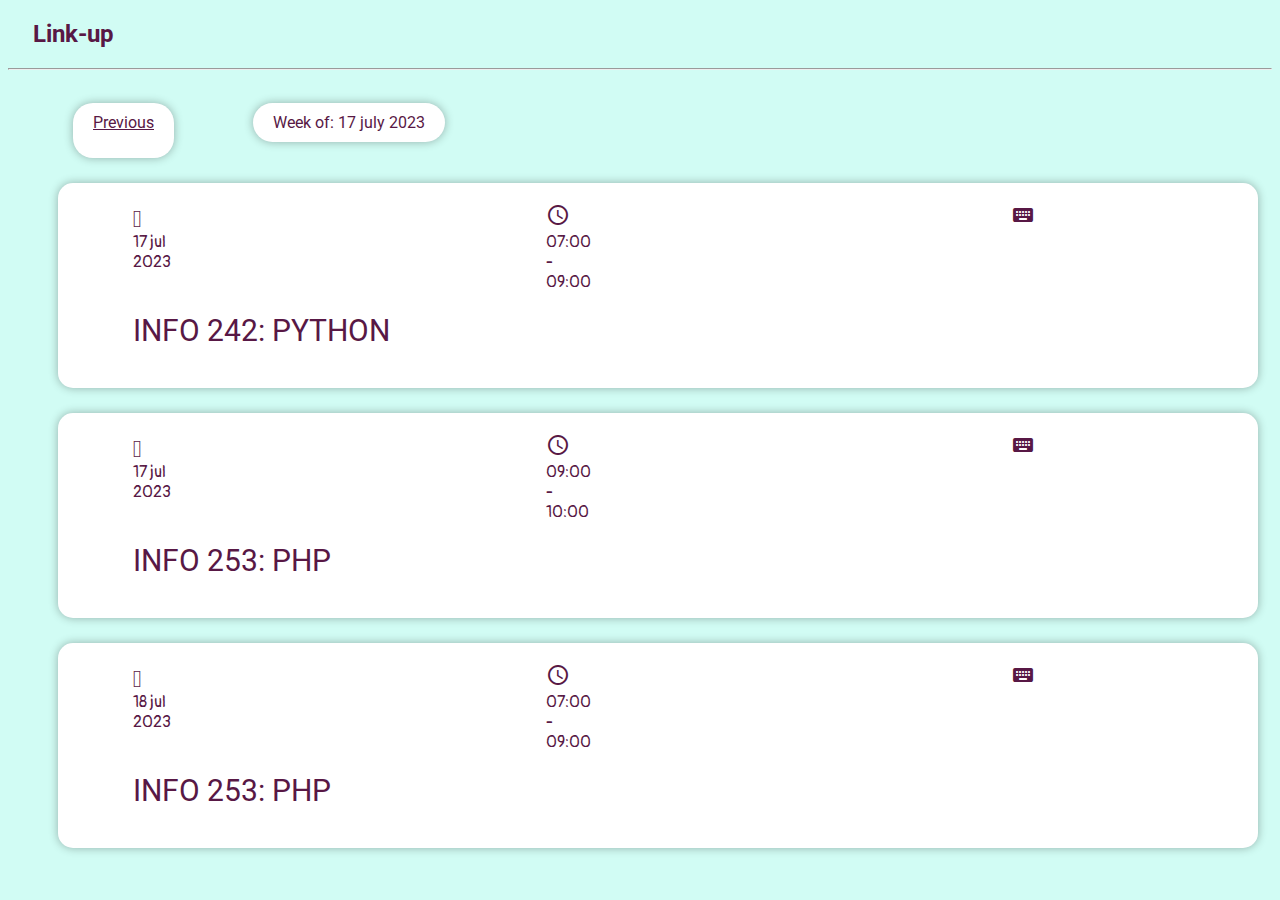
<file: index.html>
<!DOCTYPE html>
<html lang="en">
<head>
    <meta charset="UTF-8">
    <meta http-equiv="X-UA-Compatible" content="IE=edge">
    <meta name="viewport" content="width=device-width, initial-scale=1.0">
    <link rel="stylesheet" href="css/css.css">
    <link rel="preconnect" href="https://fonts.googleapis.com">
    <link rel="preconnect" href="https://fonts.googleapis.com">
<link rel="preconnect" href="https://fonts.gstatic.com" crossorigin>
<link href="https://fonts.googleapis.com/css2?family=Roboto:wght@500&display=swap" rel="stylesheet">
<link rel="preconnect" href="https://fonts.googleapis.com">
<link rel="preconnect" href="https://fonts.gstatic.com" crossorigin>
<link href="https://fonts.googleapis.com/css2?family=Pangolin&display=swap" rel="stylesheet">    
<link rel="stylesheet" href="https://fonts.googleapis.com/icon?family=Material+Icons">

<title>17 july 2023</title>
</head>
<body>
    <div class="main">
        <div class="title">
            <h2>Link-up</h2>
             <hr>
         </div>
         
         <div class="table">
            <div class="button">
                <a class="previous" href="#" onclick="affiche()">Previous</a>
                <div id="monDiv" class="mesElements" >
                    <a class="date_link"  href="html/july_10.html">10 july 2023</a>
                    <a class="date_link"  href="html/july_03.html">03 july 2023</a>
                    <a class="date_link"  href="html/june_26.html">26 june 2023</a>
                </div>
            </div>
            <div class="column">
                 <p class="button" >Week of: 17 july 2023</p>
            </div>
        </div>
        <div class="schedule">
            <div class="module">
                    <div class="inmodule">
                        <p class="date">
                            <span class="icon">&#xe935;</span>
                            17 jul 2023
                        </p>
                        <p class="hour">
                            <span class="icon">&#xe8b5;</span>
                            07:00 - 09:00
                        </p>
                        <a href="#" class="lien" onclick="toggleTable('table1')"> 
                            <span class="material-icons">keyboard_double_arrow_down</span>
                        </a>
                    </div>
                        <p class="subject" > INFO 242: PYTHON</p>
                
                        <table id="table1">
                            <tr>
                            <th>FullName</th>
                            <th>Class</th>
                            <th>Number</th>
                            </tr>
                            <tr>
                            <td>RASAMIMANANA Eudoxie</td>
                            <td>L1G2</td>
                            <td>31</td>
                            </tr>
                            <tr>
                            <td>RAVELOARIMANANA Elinah</td>
                            <td>L1G2</td>
                            <td>25</td>
                            </tr>
                        </table>
            </div>  
            <div class="module">
                <div class="inmodule">
                    <p class="date">
                        <span class="icon">&#xe935;</span>
                        17 jul 2023
                    </p>
                    <p class="hour">
                        <span class="icon">&#xe8b5;</span>
                        09:00 - 10:00
                    </p>
                    <a href="#" class="lien" onclick="toggleTable('table2')"> 
                        <span class="material-icons">keyboard_double_arrow_down</span>
                    </a>
                </div>
                    <p class="subject" > INFO 253: PHP</p>
            
                    <table id="table2">
                        <tr>
                        <th>Fullname</th>
                        <th>Class</th>
                        <th>Number</th>
                        </tr>
                        <tr>
                        <td>RASAMIMANANA Eudoxie</td>
                        <td>L1G2</td>
                        <td>31</td>
                        </tr>
                        <tr>
                        <td>RAVELOARIMANANA Elinah</td>
                        <td>L1G2</td>
                        <td>25</td>
                        </tr>
                    </table>
        
             </div>  
            <div class="module">
                <div class="inmodule">
                    <p class="date">
                        <span class="icon">&#xe935;</span>
                        18 jul 2023
                    </p>
                    <p class="hour">
                        <span class="icon">&#xe8b5;</span>
                        07:00 - 09:00
                    </p>
                    <a href="#" class="lien"  onclick="toggleTable('table3')"> 
                        <span class="material-icons">keyboard_double_arrow_down</span>
                        
                    </a>
                </div>
                <p class="subject" > INFO 253: PHP</p>
            </div>
        </div>
        
    </div>  
    
    <script src="js/table.js"></script>
</body>
</html>
</file>
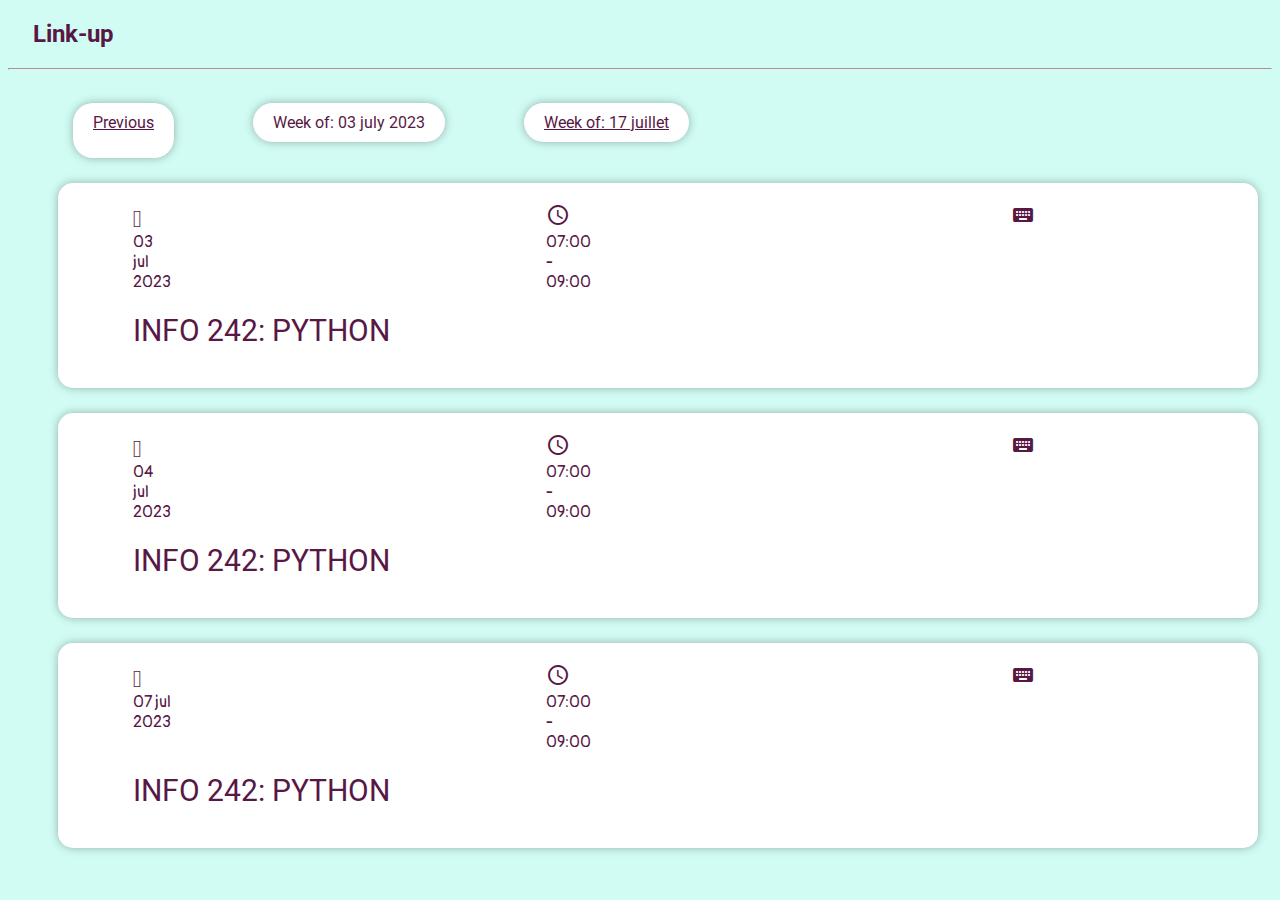
<file: html/july_03.html>
<!DOCTYPE html>
<html lang="en">
<head>
    <meta charset="UTF-8">
    <meta http-equiv="X-UA-Compatible" content="IE=edge">
    <meta name="viewport" content="width=device-width, initial-scale=1.0">
    <link rel="stylesheet" href="../css/css.css">
    <link rel="preconnect" href="https://fonts.googleapis.com">
    <link rel="preconnect" href="https://fonts.googleapis.com">
<link rel="preconnect" href="https://fonts.gstatic.com" crossorigin>
<link href="https://fonts.googleapis.com/css2?family=Roboto:wght@500&display=swap" rel="stylesheet">
<link rel="preconnect" href="https://fonts.googleapis.com">
<link rel="preconnect" href="https://fonts.gstatic.com" crossorigin>
<link href="https://fonts.googleapis.com/css2?family=Pangolin&display=swap" rel="stylesheet">    
<link rel="stylesheet" href="https://fonts.googleapis.com/icon?family=Material+Icons">

<title>03 july 2023</title>
</head>
<body>
    <div class="main">
        <div class="title">
            <h2>Link-up</h2>
             <hr>
         </div>
         
         <div class="table">
            <div class="button">
                <a class="previous" href="#" onclick="affiche()">Previous</a>
                <div id="monDiv" class="mesElements" >
                    <a class="date_link"  href="../html/july_10.html">10 july 2023</a>
                    <a class="date_link"  href="../html/july_03.html">03 july 2023</a>
                    <a class="date_link"  href="../html/june_26.html">26 june 2023</a>
                </div>
            </div>
            <div class="column">
                 <p class="button" >Week of: 03 july 2023</p>
            </div>
            
            <div class="column" >
                <a class="button" id="actual_date" href="../index.html">Week of: 17 juillet</a>
            </div>
          
        </div>
        <div class="schedule">
            <div class="module">
                    <div class="inmodule">
                        <p class="date">
                            <span class="icon">&#xe935;</span>
                            03 jul 2023
                        </p>
                        <p class="hour">
                            <span class="icon">&#xe8b5;</span>
                            07:00 - 09:00
                        </p>
                        <a href="#" class="lien" onclick="toggleTable('table16')"> 
                            <span class="material-icons">keyboard_double_arrow_down</span>
                        </a>
                    </div>
                    <p class="subject" > INFO 242: PYTHON</p>
                
                        <table id="table16">
                            <tr>
                            <th>Name</th>
                            <th>Surname</th>
                            <th>Number</th>
                            </tr>
                            <tr>
                            <td>RASAMIMANANA</td>
                            <td>Eudoxie</td>
                            <td>31</td>
                            </tr>
                            <tr>
                            <td>RAVELOARIMANANA</td>
                            <td>Elinah</td>
                            <td>25</td>
                            </tr>
                        </table>
            </div>  
            <div class="module">
                <div class="inmodule">
                    <p class="date">
                        <span class="icon">&#xe935;</span>
                        04 jul 2023
                    </p>
                    <p class="hour">
                        <span class="icon">&#xe8b5;</span>
                        07:00 - 09:00
                    </p>
                    <a href="#" class="lien" onclick="toggleTable('table17')"> 
                        <span class="material-icons">keyboard_double_arrow_down</span>
                    </a>
                </div>
                <p class="subject" > INFO 242: PYTHON</p>
            
                    <table id="table17">
                        <tr>
                        <th>Name</th>
                        <th>Surname</th>
                        <th>Number</th>
                        </tr>
                        <tr>
                        <td>RASAMIMANANA</td>
                        <td>Eudoxie</td>
                        <td>31</td>
                        </tr>
                        <tr>
                        <td>RAVELOARIMANANA</td>
                        <td>Elinah</td>
                        <td>25</td>
                        </tr>
                    </table>
        
             </div>  
            <div class="module">
                <div class="inmodule">
                    <p class="date">
                        <span class="icon">&#xe935;</span>
                        07 jul 2023
                    </p>
                    <p class="hour">
                        <span class="icon">&#xe8b5;</span>
                        07:00 - 09:00
                    </p>
                    <a href="#" class="lien" onclick="toggleTable('table18')"> 
                        <span class="material-icons">keyboard_double_arrow_down</span>
                        
                    </a>
                </div>
                <p class="subject" > INFO 242: PYTHON</p>
            </div>
        </div>
        
    </div>  
    
    <script src="../js/table.js"></script>
</body>
</html>
</file>
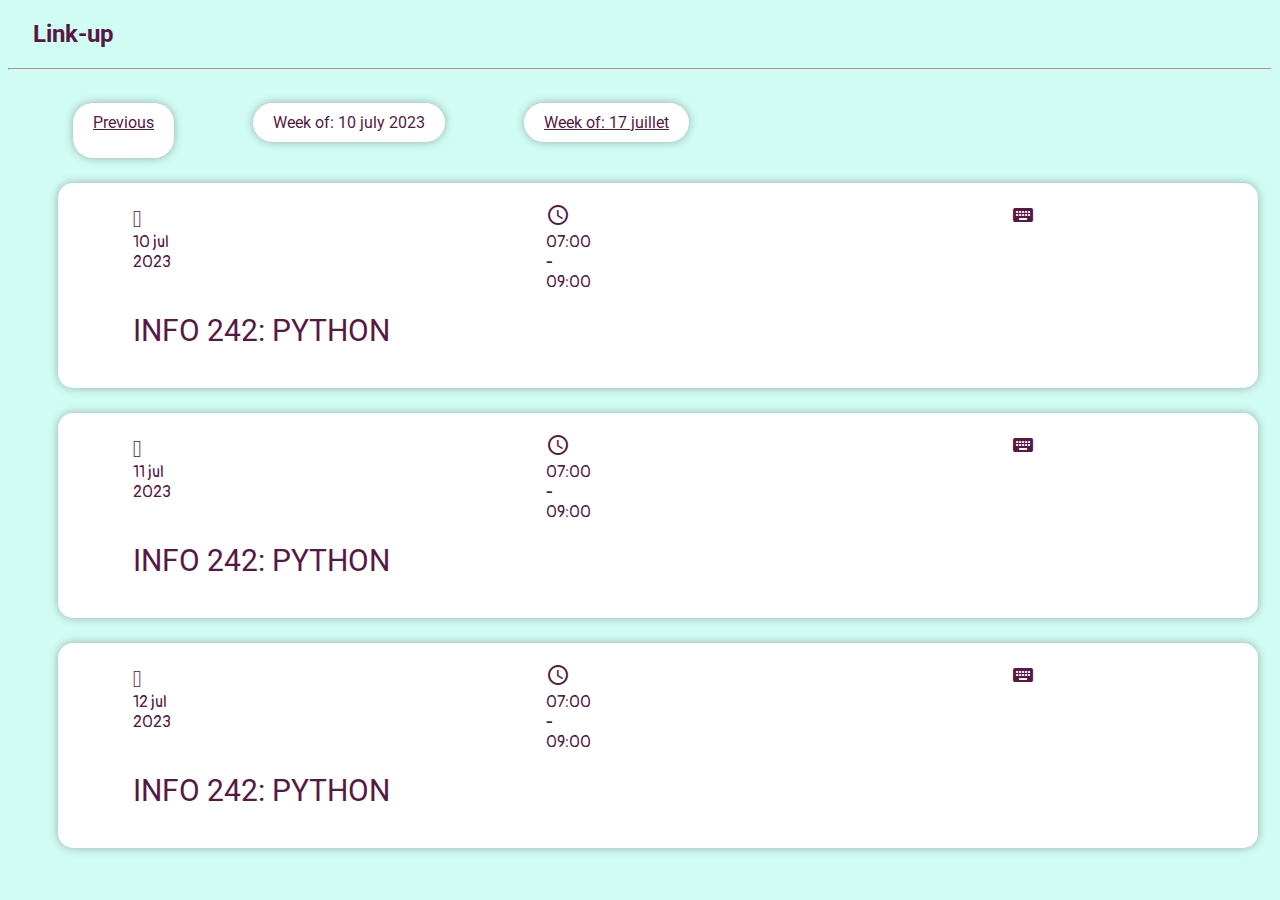
<file: html/july_10.html>
<!DOCTYPE html>
<html lang="en">
<head>
    <meta charset="UTF-8">
    <meta http-equiv="X-UA-Compatible" content="IE=edge">
    <meta name="viewport" content="width=device-width, initial-scale=1.0">
    <link rel="stylesheet" href="../css/css.css">
    <link rel="preconnect" href="https://fonts.googleapis.com">
    <link rel="preconnect" href="https://fonts.googleapis.com">
<link rel="preconnect" href="https://fonts.gstatic.com" crossorigin>
<link href="https://fonts.googleapis.com/css2?family=Roboto:wght@500&display=swap" rel="stylesheet">
<link rel="preconnect" href="https://fonts.googleapis.com">
<link rel="preconnect" href="https://fonts.gstatic.com" crossorigin>
<link href="https://fonts.googleapis.com/css2?family=Pangolin&display=swap" rel="stylesheet">    
<link rel="stylesheet" href="https://fonts.googleapis.com/icon?family=Material+Icons">

<title>10 july 2023</title>
</head>
<body>
    <div class="main">
        <div class="title">
            <h2>Link-up</h2>
             <hr>
         </div>
         
         <div class="table">
            <div class="button">
                <a class="previous" href="#" onclick="affiche()">Previous</a>
                <div id="monDiv" class="mesElements" >
                    <a class="date_link"  href="../html/july_10.html">10 july 2023</a>
                    <a class="date_link"  href="../html/july_03.html">03 july 2023</a>
                    <a class="date_link"  href="../html/june_26.html">26 june 2023</a>
                </div>
            </div>
            <div class="column">
                 <p class="button" >Week of: 10 july 2023</p>
            </div>
            <div class="column" >
                <a class="button" id="actual_date"  href="../index.html">Week of: 17 juillet</a>
            </div>
        </div>
        
        <div class="schedule">
            <div class="module">
                    <div class="inmodule">
                        <p class="date">
                            <span class="icon">&#xe935;</span>
                            10 jul 2023
                        </p>
                        <p class="hour">
                            <span class="icon">&#xe8b5;</span>
                            07:00 - 09:00
                        </p>
                        <a href="#" class="lien" onclick="toggleTable('table13')"> 
                            <span class="material-icons">keyboard_double_arrow_down</span>
                        </a>
                    </div>
                    <p class="subject" > INFO 242: PYTHON</p>
                
                        <table id="table13">
                            <tr>
                            <th>Name</th>
                            <th>Surname</th>
                            <th>Number</th>
                            </tr>
                            <tr>
                            <td>RASAMIMANANA</td>
                            <td>Eudoxie</td>
                            <td>31</td>
                            </tr>
                            <tr>
                            <td>RAVELOARIMANANA</td>
                            <td>Elinah</td>
                            <td>25</td>
                            </tr>
                        </table>
            </div>  
            <div class="module">
                <div class="inmodule">
                    <p class="date">
                        <span class="icon">&#xe935;</span>
                        11 jul 2023
                    </p>
                    <p class="hour">
                        <span class="icon">&#xe8b5;</span>
                        07:00 - 09:00
                    </p>
                    <a href="#" class="lien" onclick="toggleTable('table14')"> 
                        <span class="material-icons">keyboard_double_arrow_down</span>
                    </a>
                </div>
                <p class="subject" > INFO 242: PYTHON</p>
            
                    <table id="table14">
                        <tr>
                        <th>Name</th>
                        <th>Surname</th>
                        <th>Number</th>
                        </tr>
                        <tr>
                        <td>RASAMIMANANA</td>
                        <td>Eudoxie</td>
                        <td>31</td>
                        </tr>
                        <tr>
                        <td>RAVELOARIMANANA</td>
                        <td>Elinah</td>
                        <td>25</td>
                        </tr>
                    </table>
        
             </div>  
            <div class="module">
                <div class="inmodule">
                    <p class="date">
                        <span class="icon">&#xe935;</span>
                        12 jul 2023
                    </p>
                    <p class="hour">
                        <span class="icon">&#xe8b5;</span>
                        07:00 - 09:00
                    </p>
                    <a href="#" class="lien" onclick="toggleTable('table15')"> 
                        <span class="material-icons">keyboard_double_arrow_down</span>
                        
                    </a>
                </div>
                <p class="subject" > INFO 242: PYTHON</p>
            </div>
        </div>
        
    </div>  
    
    <script src="../js/table.js"></script>
</body>
</html>
</file>
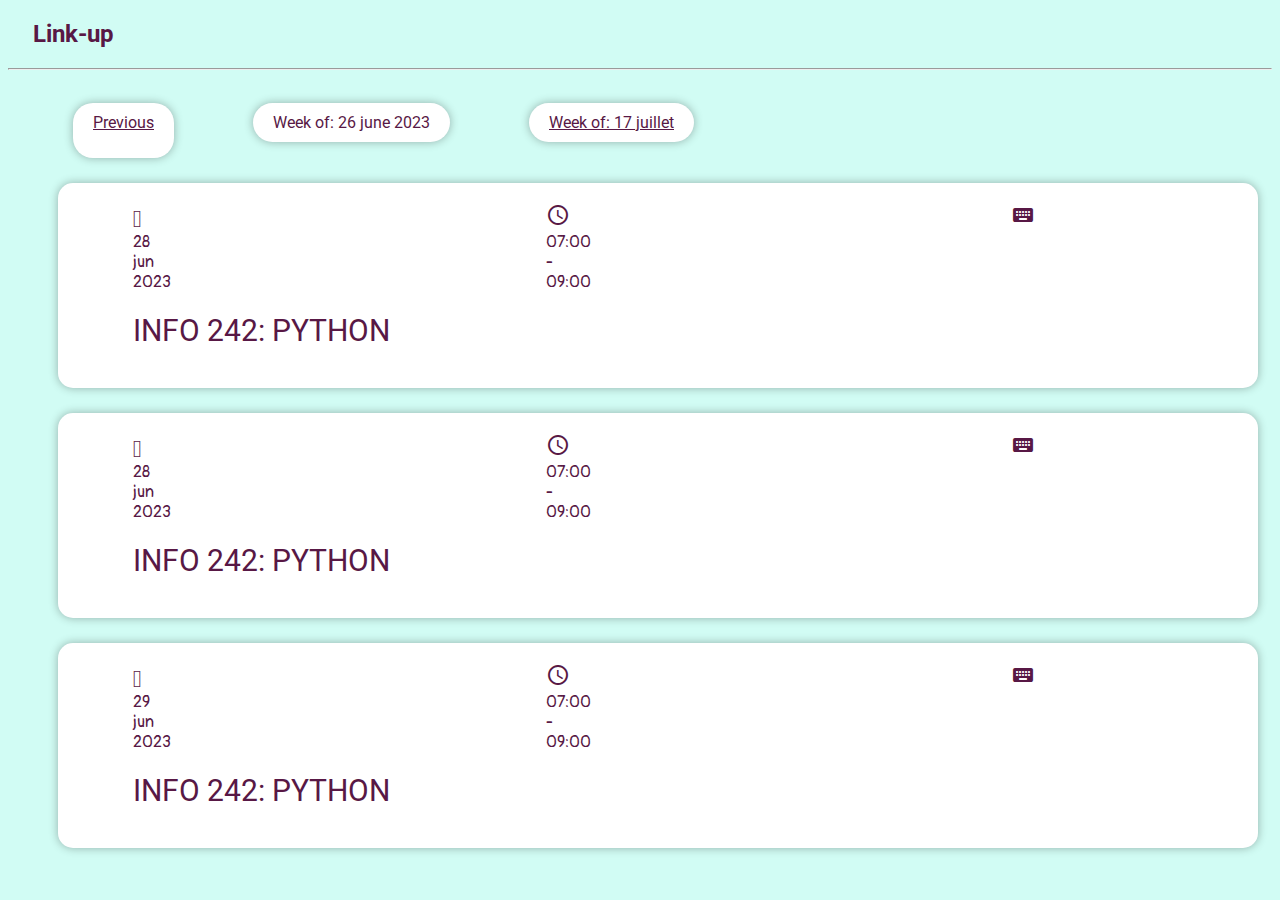
<file: html/june_26.html>
<!DOCTYPE html>
<html lang="en">
<head>
    <meta charset="UTF-8">
    <meta http-equiv="X-UA-Compatible" content="IE=edge">
    <meta name="viewport" content="width=device-width, initial-scale=1.0">
    <link rel="stylesheet" href="../css/css.css">
    <link rel="preconnect" href="https://fonts.googleapis.com">
    <link rel="preconnect" href="https://fonts.googleapis.com">
<link rel="preconnect" href="https://fonts.gstatic.com" crossorigin>
<link href="https://fonts.googleapis.com/css2?family=Roboto:wght@500&display=swap" rel="stylesheet">
<link rel="preconnect" href="https://fonts.googleapis.com">
<link rel="preconnect" href="https://fonts.gstatic.com" crossorigin>
<link href="https://fonts.googleapis.com/css2?family=Pangolin&display=swap" rel="stylesheet">    
<link rel="stylesheet" href="https://fonts.googleapis.com/icon?family=Material+Icons">

<title>26 june 2023</title>
</head>
<body>
    <div class="main">
        <div class="title">
            <h2>Link-up</h2>
             <hr>
         </div>
         
         <div class="table">
            <div class="button">
                <a class="previous" href="#" onclick="affiche()">Previous</a>
                <div id="monDiv" class="mesElements" >
                    <a class="date_link"  href="../html/july_10.html">10 july 2023</a>
                    <a class="date_link"  href="../html/july_03.html">03 july 2023</a>
                    <a class="date_link"  href="../html/june_26.html">26 june 2023</a>
                </div>
            </div>
            <div class="column">
                 <p class="button" >Week of: 26 june 2023</p>
            </div>
            <div class="column" >
                <a class="button" id="actual_date" href="../index.html">Week of: 17 juillet</a>
            </div>
        </div>
        
        <div class="schedule">
            <div class="module">
                    <div class="inmodule">
                        <p class="date">
                            <span class="icon">&#xe935;</span>
                            28 jun 2023
                        </p>
                        <p class="hour">
                            <span class="icon">&#xe8b5;</span>
                            07:00 - 09:00
                        </p>
                        <a href="#" class="lien" onclick="toggleTable('table10')"> 
                            <span class="material-icons">keyboard_double_arrow_down</span>
                        </a>
                    </div>
                    <p class="subject" > INFO 242: PYTHON</p>
                
                        <table id="table10">
                            <tr>
                            <th>Name</th>
                            <th>Surname</th>
                            <th>Number</th>
                            </tr>
                            <tr>
                            <td>RASAMIMANANA</td>
                            <td>Eudoxie</td>
                            <td>31</td>
                            </tr>
                            <tr>
                            <td>RAVELOARIMANANA</td>
                            <td>Elinah</td>
                            <td>25</td>
                            </tr>
                        </table>
            </div>  
            <div class="module">
                <div class="inmodule">
                    <p class="date">
                        <span class="icon">&#xe935;</span>
                        28 jun 2023
                    </p>
                    <p class="hour">
                        <span class="icon">&#xe8b5;</span>
                        07:00 - 09:00
                    </p>
                    <a href="#" class="lien" onclick="toggleTable('table11')"> 
                        <span class="material-icons">keyboard_double_arrow_down</span>
                    </a>
                </div>
                <p class="subject" > INFO 242: PYTHON</p>
            
                    <table id="table11">
                        <tr>
                        <th>Name</th>
                        <th>Surname</th>
                        <th>Number</th>
                        </tr>
                        <tr>
                        <td>RASAMIMANANA</td>
                        <td>Eudoxie</td>
                        <td>31</td>
                        </tr>
                        <tr>
                        <td>RAVELOARIMANANA</td>
                        <td>Elinah</td>
                        <td>25</td>
                        </tr>
                    </table>
        
             </div>  
            <div class="module">
                <div class="inmodule">
                    <p class="date">
                        <span class="icon">&#xe935;</span>
                        29 jun 2023
                    </p>
                    <p class="hour">
                        <span class="icon">&#xe8b5;</span>
                        07:00 - 09:00
                    </p>
                    <a href="#" class="lien" onclick="toggleTable('table12')"> 
                        <span class="material-icons">keyboard_double_arrow_down</span>
                        
                    </a>
                </div>
                <p class="subject" > INFO 242: PYTHON</p>
            </div>
        </div>
        
    </div>  
    
    <script src="../js/table.js"></script>
</body>
</html>
</file>
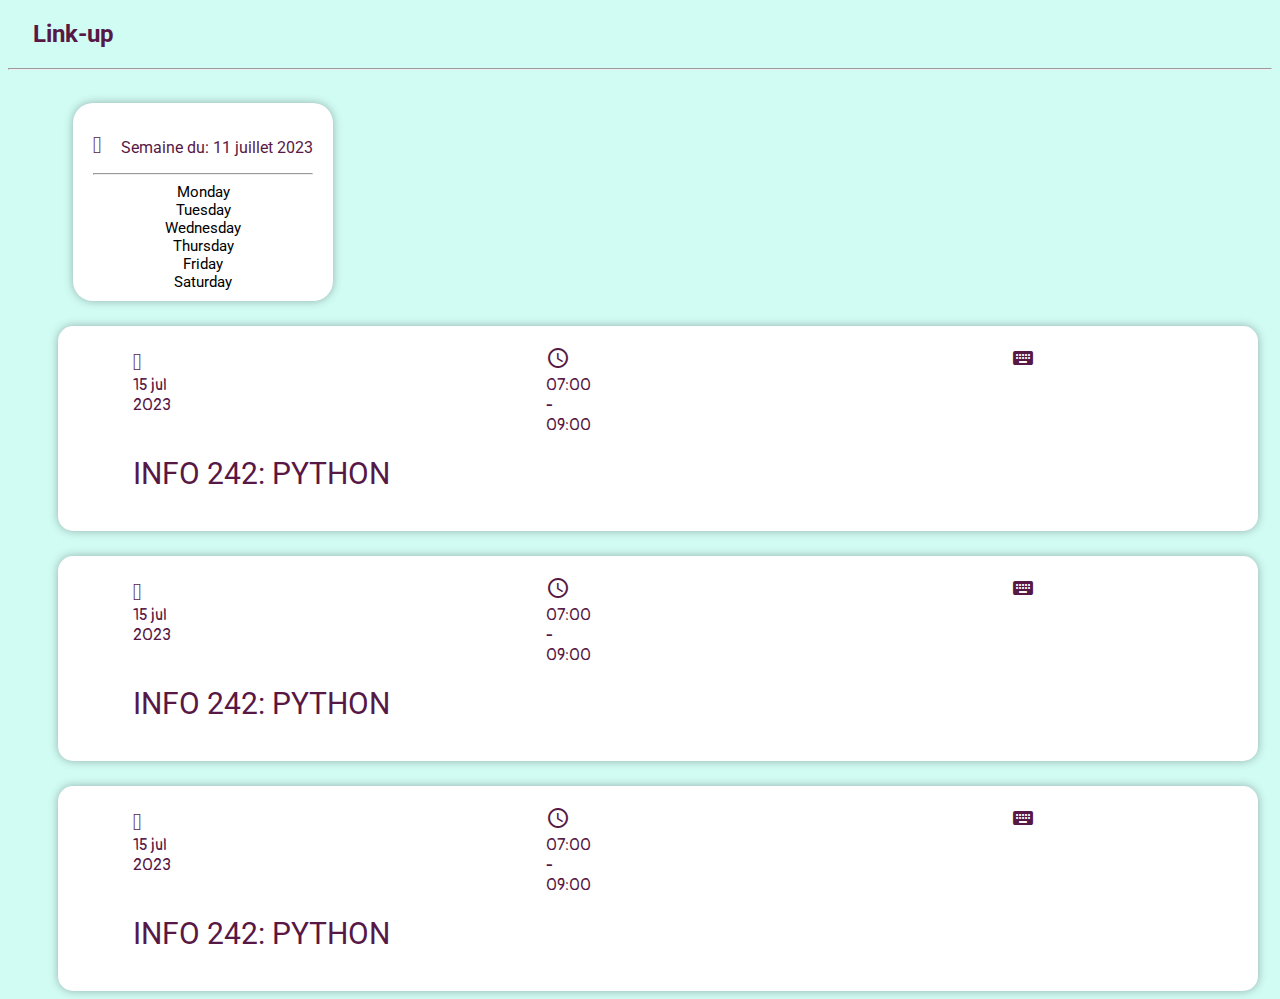
<file: html/saturday.html>
<!DOCTYPE html>
<html lang="en">
<head>
    <meta charset="UTF-8">
    <meta http-equiv="X-UA-Compatible" content="IE=edge">
    <meta name="viewport" content="width=device-width, initial-scale=1.0">
    <link rel="stylesheet" href="../css/css.css">
    <link rel="preconnect" href="https://fonts.googleapis.com">
    <link rel="preconnect" href="https://fonts.googleapis.com">
<link rel="preconnect" href="https://fonts.gstatic.com" crossorigin>
<link href="https://fonts.googleapis.com/css2?family=Roboto:wght@500&display=swap" rel="stylesheet">
<link rel="preconnect" href="https://fonts.googleapis.com">
<link rel="preconnect" href="https://fonts.gstatic.com" crossorigin>
<link href="https://fonts.googleapis.com/css2?family=Pangolin&display=swap" rel="stylesheet">    
<link rel="stylesheet" href="https://fonts.googleapis.com/icon?family=Material+Icons">

<title>Saturday</title>
</head>
<body>
    <div class="main">
        <div class="title">
            <h2>Link-up</h2>
             <hr>
         </div>
         <div class="table">
            <div class="button">
                <p> <span class="icon">&#xe935;</span> Semaine du: 11 juillet 2023 </p>
                <hr>
                    <div class="column" >
                        <ul>
                            <li> <a class="date_link"  href="../index.html">Monday</a></li>
                            <li> <a class="date_link"  href="../html/tuesday.html">Tuesday</a></li>
                            <li> <a class="date_link"  href="../html/wednesday.html">Wednesday</a></li>
                            <li> <a class="date_link"  href="../html/thursday.html">Thursday</a></li>
                            <li> <a class="date_link"  href="../html/friday.html">Friday</a></li>
                            <li> <a class="date_link"  href="../html/saturday.html">Saturday</a></li>
                        </ul>
                    </div>
            </div>
        </div>
        <div class="schedule">
            <div class="module">
                    <div class="inmodule">
                        <p class="date">
                            <span class="icon">&#xe935;</span>
                            15 jul 2023
                        </p>
                        <p class="hour">
                            <span class="icon">&#xe8b5;</span>
                            07:00 - 09:00
                        </p>
                        <a href="#" class="lien" onclick="toggleTable('table16')"> 
                            <span class="material-icons">keyboard_double_arrow_down</span>
                        </a>
                    </div>
                    <p class="subject" > INFO 242: PYTHON</p>
                
                        <table id="table16">
                            <tr>
                            <th>Name</th>
                            <th>Surname</th>
                            <th>Number</th>
                            </tr>
                            <tr>
                            <td>RASAMIMANANA</td>
                            <td>Eudoxie</td>
                            <td>31</td>
                            </tr>
                            <tr>
                            <td>RAVELOARIMANANA</td>
                            <td>Elinah</td>
                            <td>25</td>
                            </tr>
                        </table>
            </div>  
            <div class="module">
                <div class="inmodule">
                    <p class="date">
                        <span class="icon">&#xe935;</span>
                        15 jul 2023
                    </p>
                    <p class="hour">
                        <span class="icon">&#xe8b5;</span>
                        07:00 - 09:00
                    </p>
                    <a href="#" class="lien" onclick="toggleTable('table17')"> 
                        <span class="material-icons">keyboard_double_arrow_down</span>
                    </a>
                </div>
                <p class="subject" > INFO 242: PYTHON</p>
            
                    <table id="table17">
                        <tr>
                        <th>Name</th>
                        <th>Surname</th>
                        <th>Number</th>
                        </tr>
                        <tr>
                        <td>RASAMIMANANA</td>
                        <td>Eudoxie</td>
                        <td>31</td>
                        </tr>
                        <tr>
                        <td>RAVELOARIMANANA</td>
                        <td>Elinah</td>
                        <td>25</td>
                        </tr>
                    </table>
        
             </div>  
            <div class="module">
                <div class="inmodule">
                    <p class="date">
                        <span class="icon">&#xe935;</span>
                        15 jul 2023
                    </p>
                    <p class="hour">
                        <span class="icon">&#xe8b5;</span>
                        07:00 - 09:00
                    </p>
                    <a href="#" class="lien" onclick="toggleTable('table18')"> 
                        <span class="material-icons">keyboard_double_arrow_down</span>
                        
                    </a>
                </div>
                <p class="subject" > INFO 242: PYTHON</p>
            </div>
        </div>
        
    </div>  
    
    <script src="../js/table.js"></script>
</body>
</html>
</file>
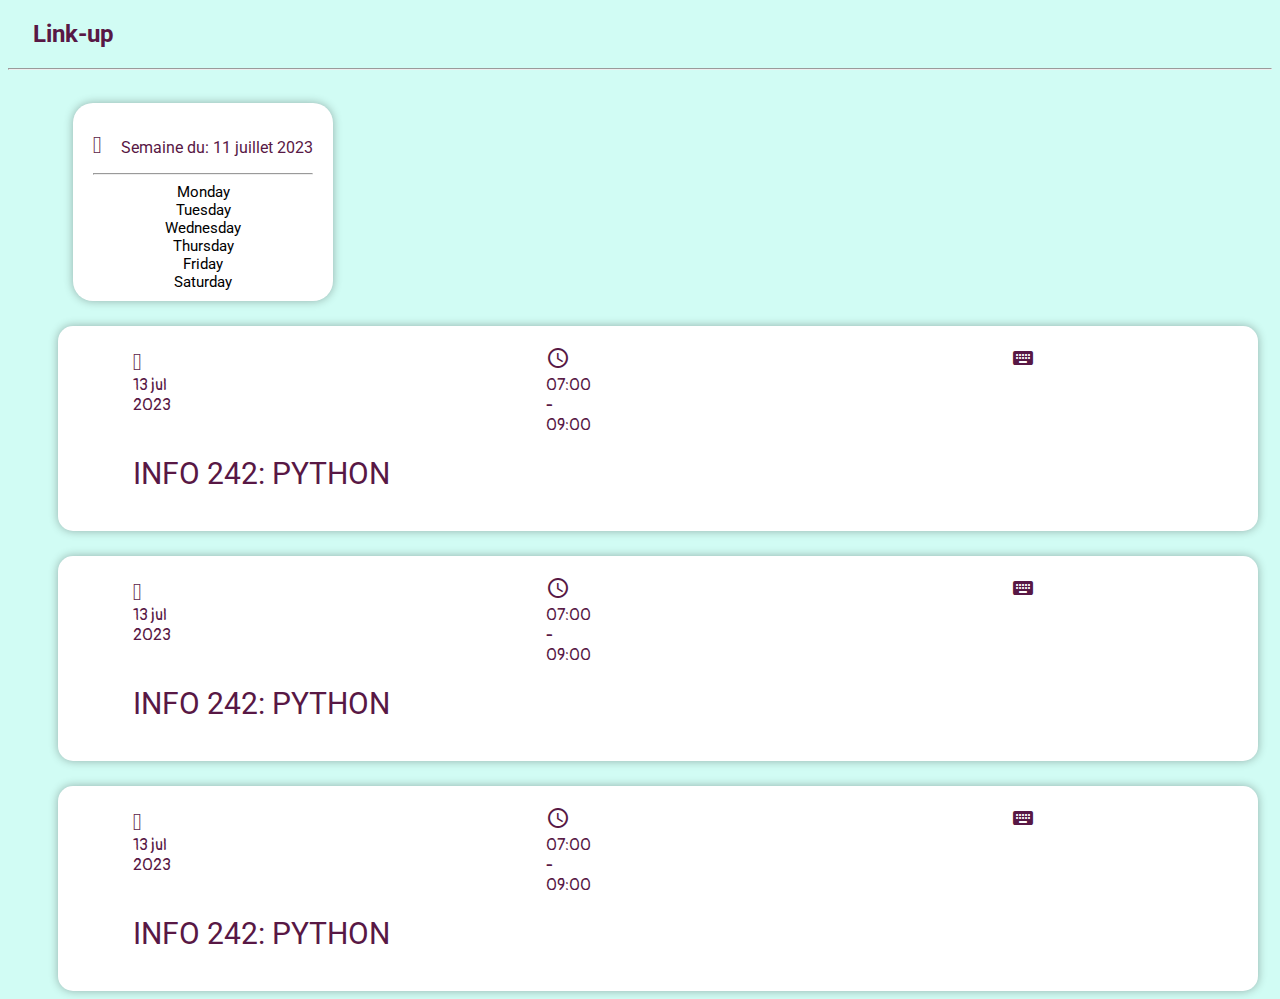
<file: html/thursday.html>
<!DOCTYPE html>
<html lang="en">
<head>
    <meta charset="UTF-8">
    <meta http-equiv="X-UA-Compatible" content="IE=edge">
    <meta name="viewport" content="width=device-width, initial-scale=1.0">
    <link rel="stylesheet" href="../css/css.css">
    <link rel="preconnect" href="https://fonts.googleapis.com">
    <link rel="preconnect" href="https://fonts.googleapis.com">
<link rel="preconnect" href="https://fonts.gstatic.com" crossorigin>
<link href="https://fonts.googleapis.com/css2?family=Roboto:wght@500&display=swap" rel="stylesheet">
<link rel="preconnect" href="https://fonts.googleapis.com">
<link rel="preconnect" href="https://fonts.gstatic.com" crossorigin>
<link href="https://fonts.googleapis.com/css2?family=Pangolin&display=swap" rel="stylesheet">    
<link rel="stylesheet" href="https://fonts.googleapis.com/icon?family=Material+Icons">

<title>Thursday</title>
</head>
<body>
    <div class="main">
        <div class="title">
            <h2>Link-up</h2>
             <hr>
         </div>
         <div class="table">
            <div class="button">
                <p> <span class="icon">&#xe935;</span> Semaine du: 11 juillet 2023 </p>
                <hr>
                    <div class="column" >
                        <ul>
                            <li> <a class="date_link"  href="../index.html">Monday</a></li>
                            <li> <a class="date_link"  href="../html/tuesday.html">Tuesday</a></li>
                            <li> <a class="date_link"  href="../html/wednesday.html">Wednesday</a></li>
                            <li> <a class="date_link"  href="../html/thursday.html">Thursday</a></li>
                            <li> <a class="date_link"  href="../html/friday.html">Friday</a></li>
                            <li> <a class="date_link"  href="../html/saturday.html">Saturday</a></li>
                        </ul>
                    </div>
            </div>
        </div>
        <div class="schedule">
            <div class="module">
                    <div class="inmodule">
                        <p class="date">
                            <span class="icon">&#xe935;</span>
                            13 jul 2023
                        </p>
                        <p class="hour">
                            <span class="icon">&#xe8b5;</span>
                            07:00 - 09:00
                        </p>
                        <a href="#" class="lien" onclick="toggleTable('table10')"> 
                            <span class="material-icons">keyboard_double_arrow_down</span>
                        </a>
                    </div>
                    <p class="subject" > INFO 242: PYTHON</p>
                
                        <table id="table10">
                            <tr>
                            <th>Name</th>
                            <th>Surname</th>
                            <th>Number</th>
                            </tr>
                            <tr>
                            <td>RASAMIMANANA</td>
                            <td>Eudoxie</td>
                            <td>31</td>
                            </tr>
                            <tr>
                            <td>RAVELOARIMANANA</td>
                            <td>Elinah</td>
                            <td>25</td>
                            </tr>
                        </table>
            </div>  
            <div class="module">
                <div class="inmodule">
                    <p class="date">
                        <span class="icon">&#xe935;</span>
                        13 jul 2023
                    </p>
                    <p class="hour">
                        <span class="icon">&#xe8b5;</span>
                        07:00 - 09:00
                    </p>
                    <a href="#" class="lien" onclick="toggleTable('table11')"> 
                        <span class="material-icons">keyboard_double_arrow_down</span>
                    </a>
                </div>
                <p class="subject" > INFO 242: PYTHON</p>
            
                    <table id="table11">
                        <tr>
                        <th>Name</th>
                        <th>Surname</th>
                        <th>Number</th>
                        </tr>
                        <tr>
                        <td>RASAMIMANANA</td>
                        <td>Eudoxie</td>
                        <td>31</td>
                        </tr>
                        <tr>
                        <td>RAVELOARIMANANA</td>
                        <td>Elinah</td>
                        <td>25</td>
                        </tr>
                    </table>
        
             </div>  
            <div class="module">
                <div class="inmodule">
                    <p class="date">
                        <span class="icon">&#xe935;</span>
                        13 jul 2023
                    </p>
                    <p class="hour">
                        <span class="icon">&#xe8b5;</span>
                        07:00 - 09:00
                    </p>
                    <a href="#" class="lien" onclick="toggleTable('table12')"> 
                        <span class="material-icons">keyboard_double_arrow_down</span>
                        
                    </a>
                </div>
                <p class="subject" > INFO 242: PYTHON</p>
            </div>
        </div>
        
    </div>  
    
    <script src="../js/table.js"></script>
</body>
</html>
</file>
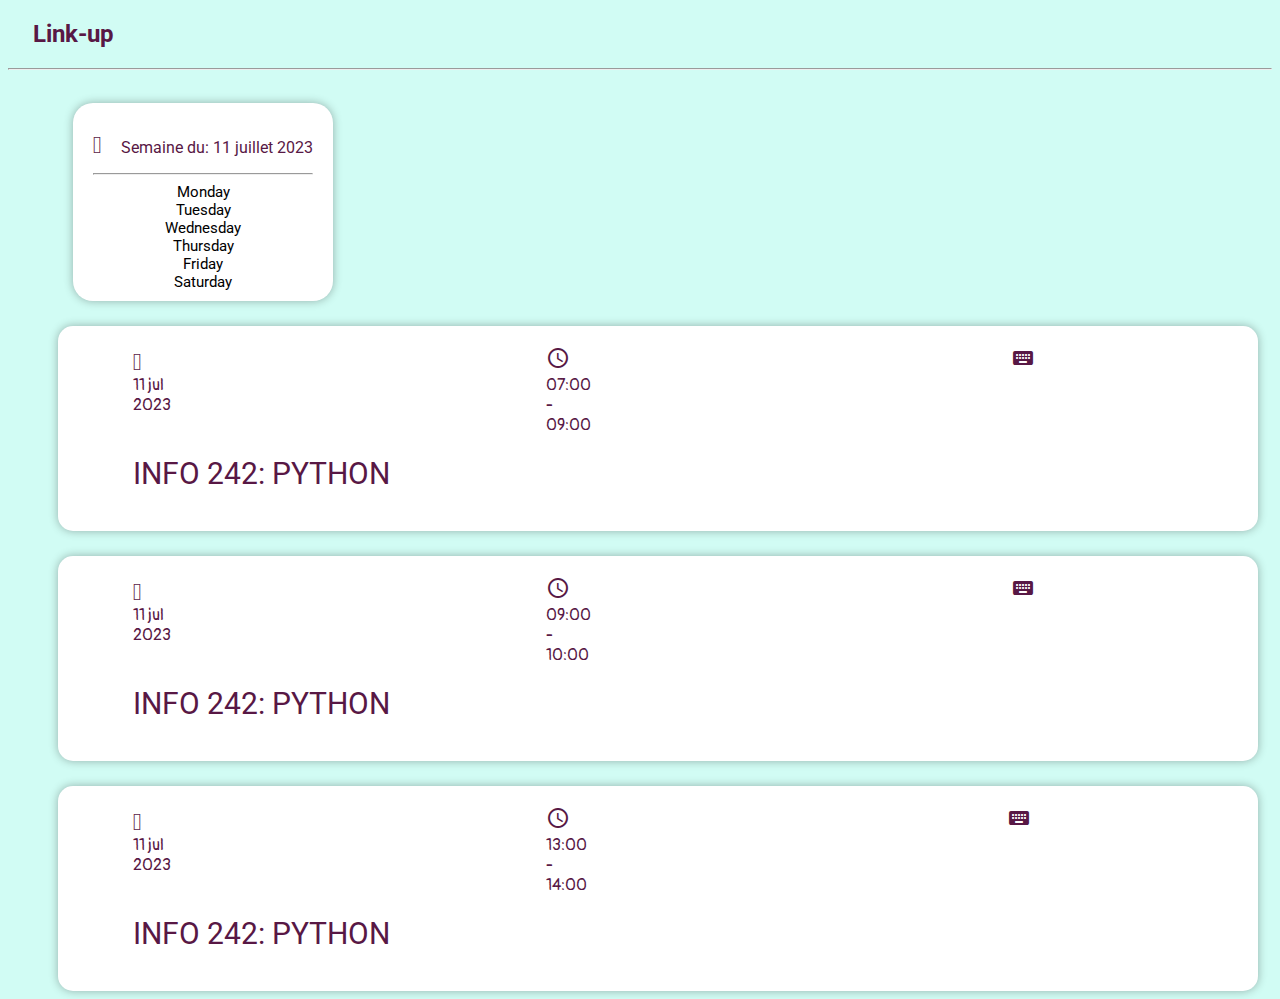
<file: html/tuesday.html>
<!DOCTYPE html>
<html lang="en">
<head>
    <meta charset="UTF-8">
    <meta http-equiv="X-UA-Compatible" content="IE=edge">
    <meta name="viewport" content="width=device-width, initial-scale=1.0">
    <link rel="stylesheet" href="../css/css.css">
    <link rel="preconnect" href="https://fonts.googleapis.com">
    <link rel="preconnect" href="https://fonts.googleapis.com">
<link rel="preconnect" href="https://fonts.gstatic.com" crossorigin>
<link href="https://fonts.googleapis.com/css2?family=Roboto:wght@500&display=swap" rel="stylesheet">
<link rel="preconnect" href="https://fonts.googleapis.com">
<link rel="preconnect" href="https://fonts.gstatic.com" crossorigin>
<link href="https://fonts.googleapis.com/css2?family=Pangolin&display=swap" rel="stylesheet">    
<link rel="stylesheet" href="https://fonts.googleapis.com/icon?family=Material+Icons">

<title>Friday</title>
</head>
<body>
    <div class="main">
        <div class="title">
            <h2>Link-up</h2>
             <hr>
         </div>
         <div class="table">
            <div class="button">
                <p> <span class="icon">&#xe935;</span> Semaine du: 11 juillet 2023 </p>
                <hr>
                    <div class="column" >
                        <ul>
                            <li> <a class="date_link"  href="../index.html">Monday</a></li>
                            <li> <a class="date_link"  href="../html/tuesday.html">Tuesday</a></li>
                            <li> <a class="date_link"  href="../html/wednesday.html">Wednesday</a></li>
                            <li> <a class="date_link"  href="../html/thursday.html">Thursday</a></li>
                            <li> <a class="date_link"  href="../html/friday.html">Friday</a></li>
                            <li> <a class="date_link"  href="../html/saturday.html">Saturday</a></li>
                        </ul>
                    </div>
            </div>
        </div>
        <div class="schedule">
            <div class="module">
                    <div class="inmodule">
                        <p class="date">
                            <span class="icon">&#xe935;</span>
                            11 jul 2023
                        </p>
                        <p class="hour">
                            <span class="icon">&#xe8b5;</span>
                            07:00 - 09:00
                        </p>
                        <a href="#" class="lien" onclick="toggleTable('table4')"> 
                            <span class="material-icons">keyboard_double_arrow_down</span>
                        </a>
                    </div>
                    <p class="subject" > INFO 242: PYTHON</p>
                
                        <table id="table4">
                            <tr>
                            <th>Name</th>
                            <th>Surname</th>
                            <th>Number</th>
                            </tr>
                            <tr>
                            <td>RASAMIMANANA</td>
                            <td>Eudoxie</td>
                            <td>31</td>
                            </tr>
                            <tr>
                            <td>RAVELOARIMANANA</td>
                            <td>Elinah</td>
                            <td>25</td>
                            </tr>
                        </table>
            </div>  
            <div class="module">
                <div class="inmodule">
                    <p class="date">
                        <span class="icon">&#xe935;</span>
                        11 jul 2023
                    </p>
                    <p class="hour">
                        <span class="icon">&#xe8b5;</span>
                        09:00 - 10:00
                    </p>
                    <a href="#" class="lien" onclick="toggleTable('table5')"> 
                        <span class="material-icons">keyboard_double_arrow_down</span>
                    </a>
                </div>
                <p class="subject" > INFO 242: PYTHON</p>
            
                    <table id="table5">
                        <tr>
                        <th>Name</th>
                        <th>Surname</th>
                        <th>Number</th>
                        </tr>
                        <tr>
                        <td>RASAMIMANANA</td>
                        <td>Eudoxie</td>
                        <td>31</td>
                        </tr>
                        <tr>
                        <td>RAVELOARIMANANA</td>
                        <td>Elinah</td>
                        <td>25</td>
                        </tr>
                    </table>
        
             </div>  
            <div class="module">
                <div class="inmodule">
                    <p class="date">
                        <span class="icon">&#xe935;</span>
                        11 jul 2023
                    </p>
                    <p class="hour">
                        <span class="icon">&#xe8b5;</span>
                        13:00 - 14:00
                    </p>
                    <a href="#" class="lien" onclick="toggleTable('table6')"> 
                        <span class="material-icons">keyboard_double_arrow_down</span>
                        
                    </a>
                </div>
                <p class="subject" > INFO 242: PYTHON</p>
            </div>
        </div>
        
    </div>  
    
    <script src="../js/table.js"></script>
</body>
</html>
</file>
<file: css/css.css>
body{
    background-color:  #d1fcf4 ;
}
h2{
    font-family: 'Roboto', sans-serif;
    padding-left: 25px;
    color:  #581845 ;
}
.button {
    margin-right: 69px;
    text-align: center;
    display: inline-block;
    padding: 10px 20px;
    background-color:white;
    text-decoration: none;
    border: 0px;
    border-radius: 20px;
    margin-left: 10px;
    transition: 0.3s;
    font-family: 'Roboto', sans-serif;
    box-shadow: 0px 0px 10px rgba(0, 0, 0, 0.3);
    margin-top: 25px;
}  
.column{
  text-align: center;
  
}

ul{
  list-style: none;
  padding: 0;
  margin: 0;
  display: inline-block;
}
.previous{
  cursor: pointer;
  text-decoration: underline;
}
.date_link{
  transition: all 0.3s ease;
  color: black;
  font-size: 15px;
  display: block;
}
.date_link:hover{
  text-decoration: underline;
  font-size: 17px;
}
#actual_date{
       text-decoration: underline;
}
#monDiv{
  display: none;
}
p{
  color:  #581845;
}

.table{
  display: flex;
  justify-content: flex;
  margin-left: 55px;
 
}
.module{
  background-color: white;
  width: 1200px;
  margin-left: 50px;
  border-radius: 15px;
  box-shadow: 0px 0px 10px rgba(0, 0, 0, 0.3);
  padding-bottom: 10px;
}
.inmodule{
  display: flex;
  margin-left: 50px;
  margin-top: 25px;
}
.date,.hour,#lien{
  margin-left: 25px;
  margin-right: 350px;
  margin-top: 20px;
  font-family: 'Pangolin', cursive;
  color:  #581845 ;
}

a{
  text-decoration: none;
  color:  #581845;
}
.subject{
  margin-top: 5px;
  margin-left: 75px;
  font-size: 30px;
  font-family: 'Roboto', sans-serif;
  color:  #581845 ;  
}
table {
    display: none;
    border-collapse: collapse;
    width: 1100px;
    margin-bottom: 10px;
    margin-left: 50px;
    background-color: white;
  }
td, th {
    padding: 10px;
    border: 1px solid #dddddd;
    font-family: 'Roboto', sans-serif;
    color: #333;
  }

.icon {
    font-family: 'Material Icons';
    font-size: 24px;
  }
.lien{
    color:  #581845 ;
    font-family: 'Roboto', sans-serif;
  }
.material-icons {
    position: relative;
    top: 20px;
    left: 70px;
  }
</file>
